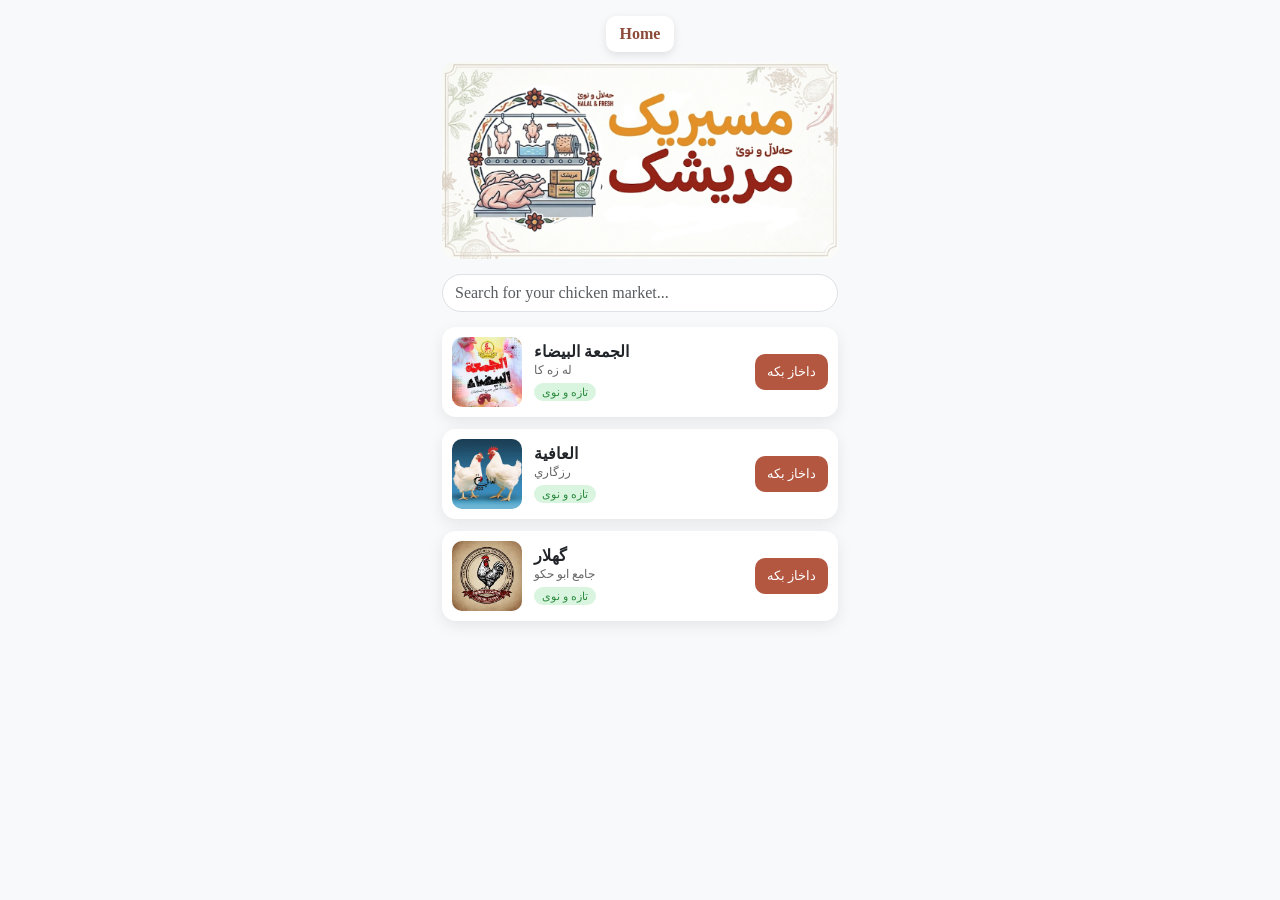
<file: index.html>
<!doctype html>
<html lang="en">
  <head>
    <meta charset="UTF-8" />
    <meta name="viewport" content="width=device-width, initial-scale=1" />

    <title>Chicken Market</title>

    <link
      href="https://cdn.jsdelivr.net/npm/bootstrap@5.3.2/dist/css/bootstrap.min.css"
      rel="stylesheet"
    />

    <link rel="stylesheet" href="style.css" />
  </head>

  <body class="bg-light">
    <div class="container py-3 app">
      <!-- NAV BUTTONS -->

      <div class="nav-buttons">
        <a href="index.html" class="nav-btn">Home</a>
      </div>

      <!-- BANNER -->

      <img src="images/Screenshot 2026-03-10 015002.png" class="banner" />

      <!-- SEARCH -->

      <input
        id="searchInput"
        class="form-control search-bar"
        placeholder="Search for your chicken market..."
      />

      <!-- SHOP LIST -->

      <div id="shopList">
        <!-- SHOP -->

        <div class="shop-card" data-name="roost">
          <img src="images/images 1.jpg" />

          <div class="shop-info">
            <h6>الجمعة البيضاء</h6>
            <p>له زه كا</p>

            <span class="fresh">تازه و نوی</span>
          </div>

          <button
            class="order-box"
            onclick="
              openOrder(
                'الجمعة البيضاء',
                'له زه كا',
                'images/images 1.jpg',
                '9647507978490',
              )
            "
          >
            داخاز بكه
          </button>
        </div>

        <div class="shop-card" data-name="city">
          <img src="images/images 2.jpg" />

          <div class="shop-info">
            <h6>العافية</h6>
            <p>رزگاري</p>

            <span class="fresh">تازه و نوی</span>
          </div>
          <button
            class="order-box"
            onclick="
              openOrder(
                'العافية',
                'رزگاري',
                'images/images 2.jpg',
                '254798765432',
              )
            "
          >
            داخاز بكه
          </button>
        </div>

        <div class="shop-card" data-name="makina">
          <img src="images/images 3.jpg" />

          <div class="shop-info">
            <h6>گهلار</h6>
            <p>جامع ابو حكو</p>

            <span class="fresh">تازه و نوی</span>
          </div>

          <button
            class="order-box"
            onclick="
              openOrder(
                'گهلار',
                'جامع ابو حكو',
                'images/images 3.jpg',
                '254798765432',
              )
            "
          >
            داخاز بكه
          </button>
        </div>
      </div>
    </div>

    <script src="script.js"></script>
  </body>
</html>
</file>
<file: style.css>
body {
  font-family: Segoe UI;
}

.app {
  max-width: 420px;
}

/* NAV */

.nav-buttons {
  display: flex;
  justify-content: center;
  gap: 10px;
  margin-bottom: 10px;
}

.nav-btn {
  background: white;
  padding: 6px 14px;
  border-radius: 10px;
  box-shadow: 0 3px 8px rgba(0, 0, 0, 0.1);
  text-decoration: none;
  color: #8c4a39;
  font-weight: 600;
  transition: 0.3s;
}

.nav-btn:hover {
  background: #8c4a39;
  color: white;
}

/* BANNER */

.banner {
  width: 100%;
  border-radius: 12px;
  margin-bottom: 15px;
}

/* SEARCH */

.search-bar {
  border-radius: 20px;
  margin-bottom: 15px;
}

/* SHOP CARDS */

.shop-card {
  display: flex;
  align-items: center;
  gap: 12px;

  background: white;

  padding: 10px;

  border-radius: 14px;

  margin-bottom: 12px;

  box-shadow: 0 5px 15px rgba(0, 0, 0, 0.08);

  transition: 0.25s;
}

.shop-card:hover {
  transform: translateY(-5px);

  box-shadow: 0 10px 20px rgba(0, 0, 0, 0.15);
}

/* SHOP IMAGE */

.shop-card img {
  width: 70px;

  height: 70px;

  border-radius: 10px;

  object-fit: cover;
}

/* INFO */

.shop-info {
  flex: 1;
}

.shop-info h6 {
  margin: 0;
  font-weight: 700;
}

.shop-info p {
  margin: 0;
  font-size: 12px;
  color: #666;
}

/* FRESH BADGE */

.fresh {
  background: #d9f5df;

  color: #2b8a3e;

  padding: 3px 8px;

  border-radius: 10px;

  font-size: 11px;
}

/* ORDER BOX */

.order-box {
  background: #b35741;

  color: white;

  border: none;

  padding: 8px 12px;

  border-radius: 10px;

  font-size: 13px;

  transition: 0.2s;
}

.order-box:hover {
  background: #8c4a39;

  transform: scale(1.05);
}

/* ORDER PAGE */

.counter {
  display: flex;

  align-items: center;

  justify-content: center;

  gap: 20px;

  margin-top: 10px;
}

.counter button {
  width: 40px;

  height: 40px;

  border: none;

  border-radius: 10px;

  background: #b35741;

  color: white;

  font-size: 20px;

  transition: 0.2s;
}

.counter button:hover {
  transform: scale(1.1);
}

.counter span {
  font-size: 22px;

  font-weight: bold;

  min-width: 30px;

  text-align: center;
}

/* ORDER CARD */

.order-card {
  background: white;

  padding: 20px;

  border-radius: 16px;

  box-shadow: 0 6px 20px rgba(0, 0, 0, 0.1);
}
.counter button:active {
  transform: scale(0.9);
}
.order-send-btn:active {
  transform: scale(0.9);
}
</file>
